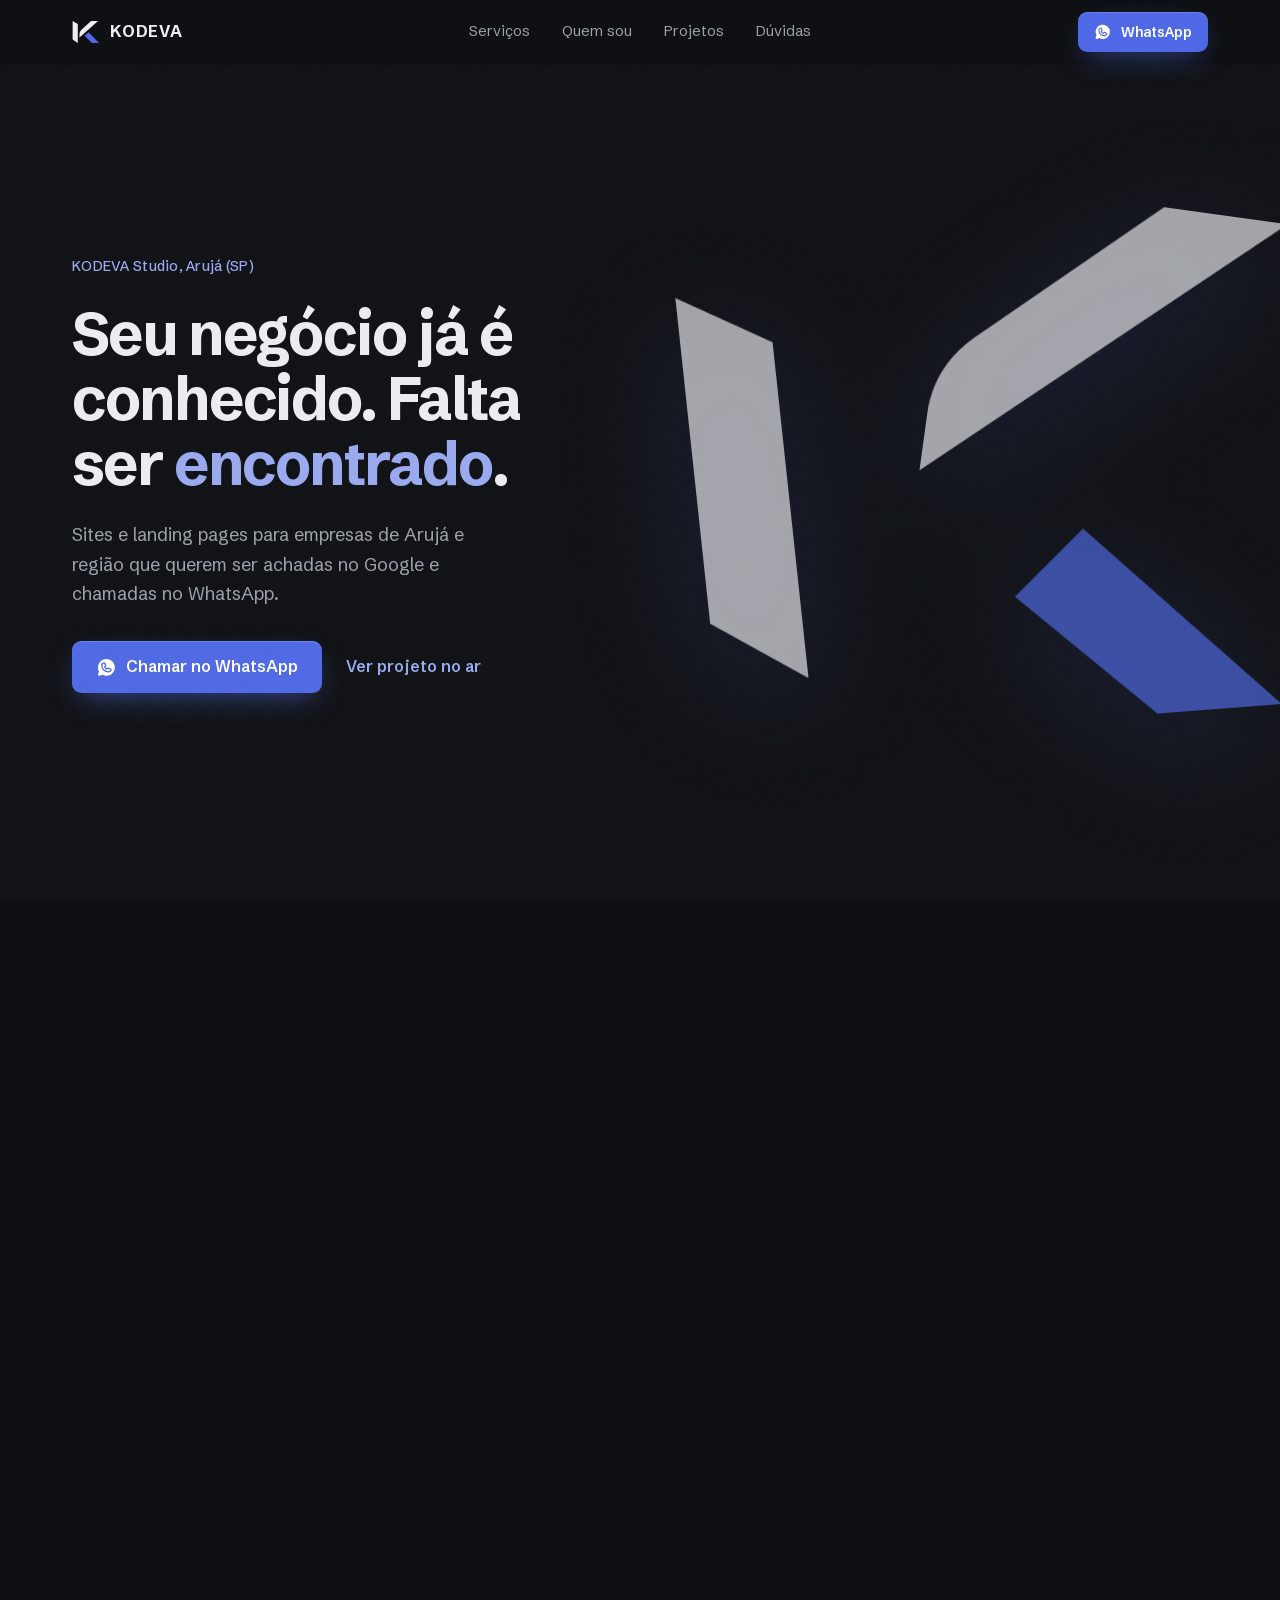
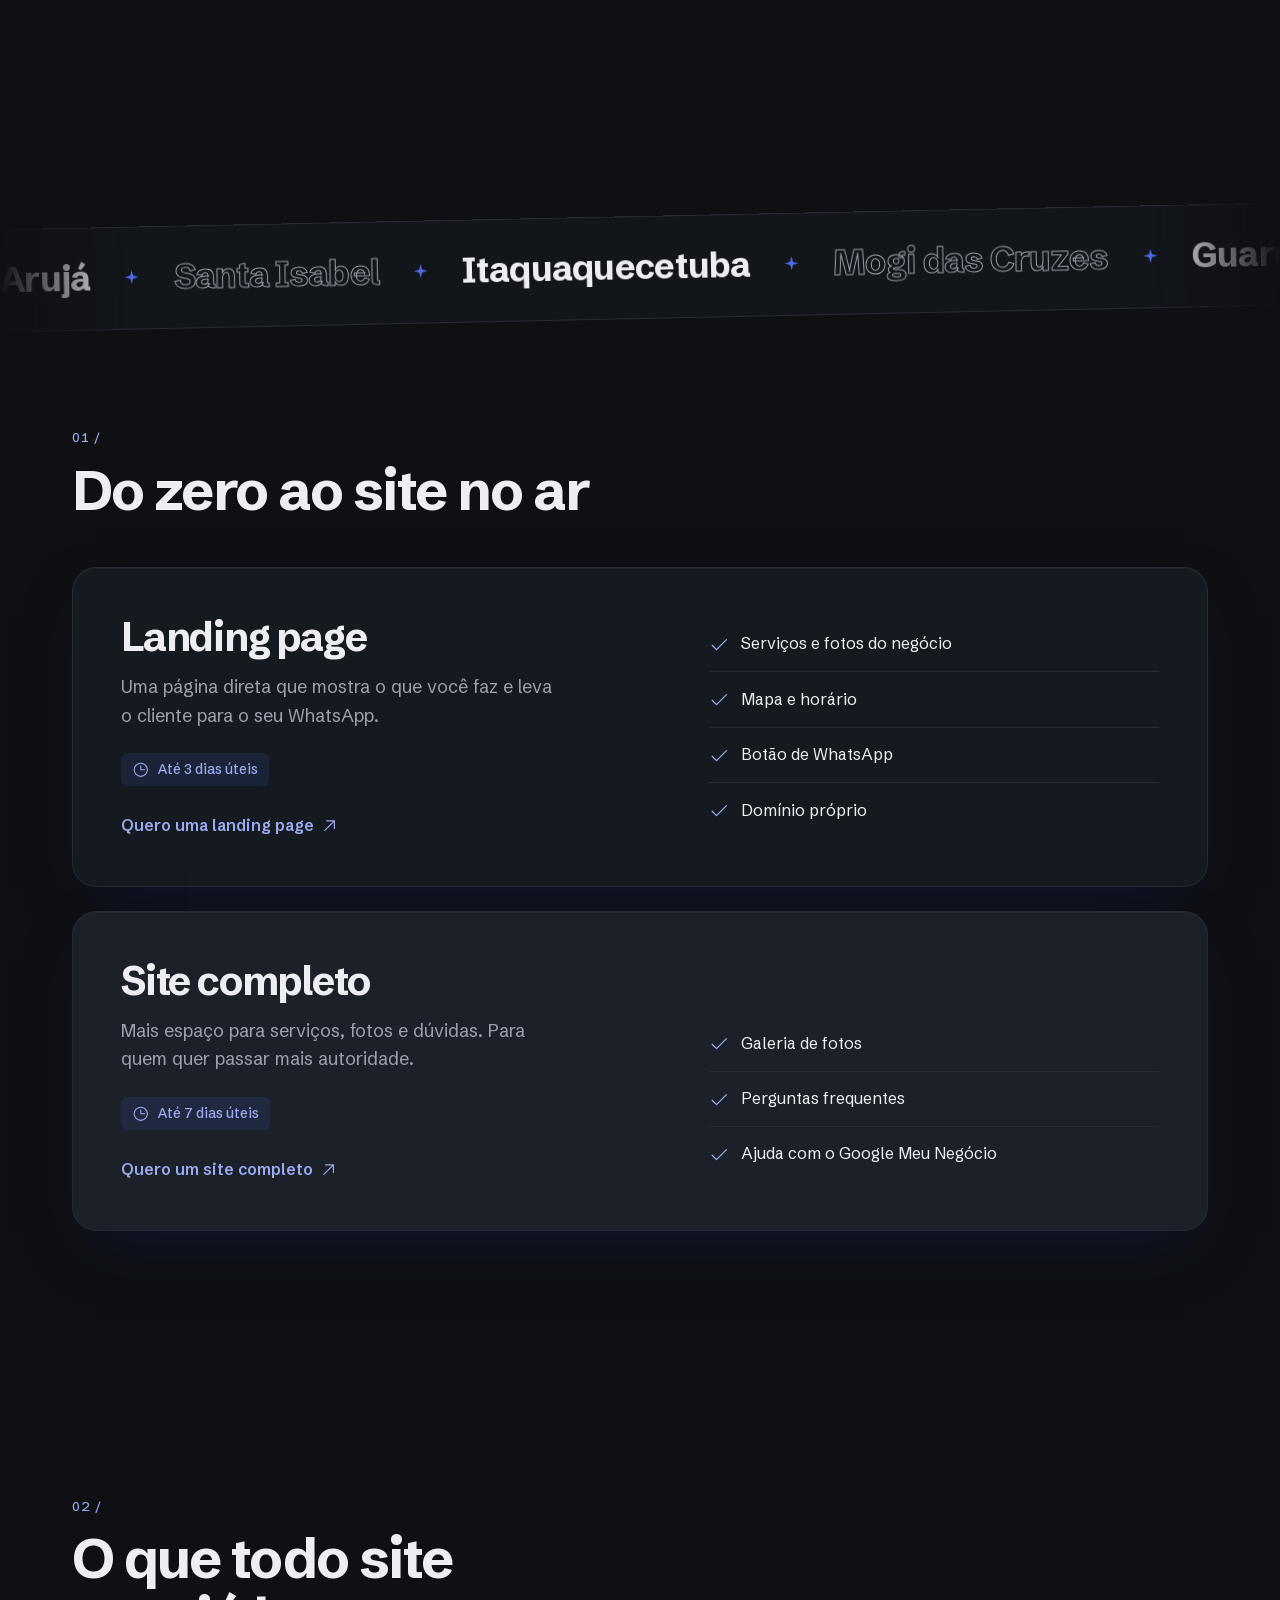
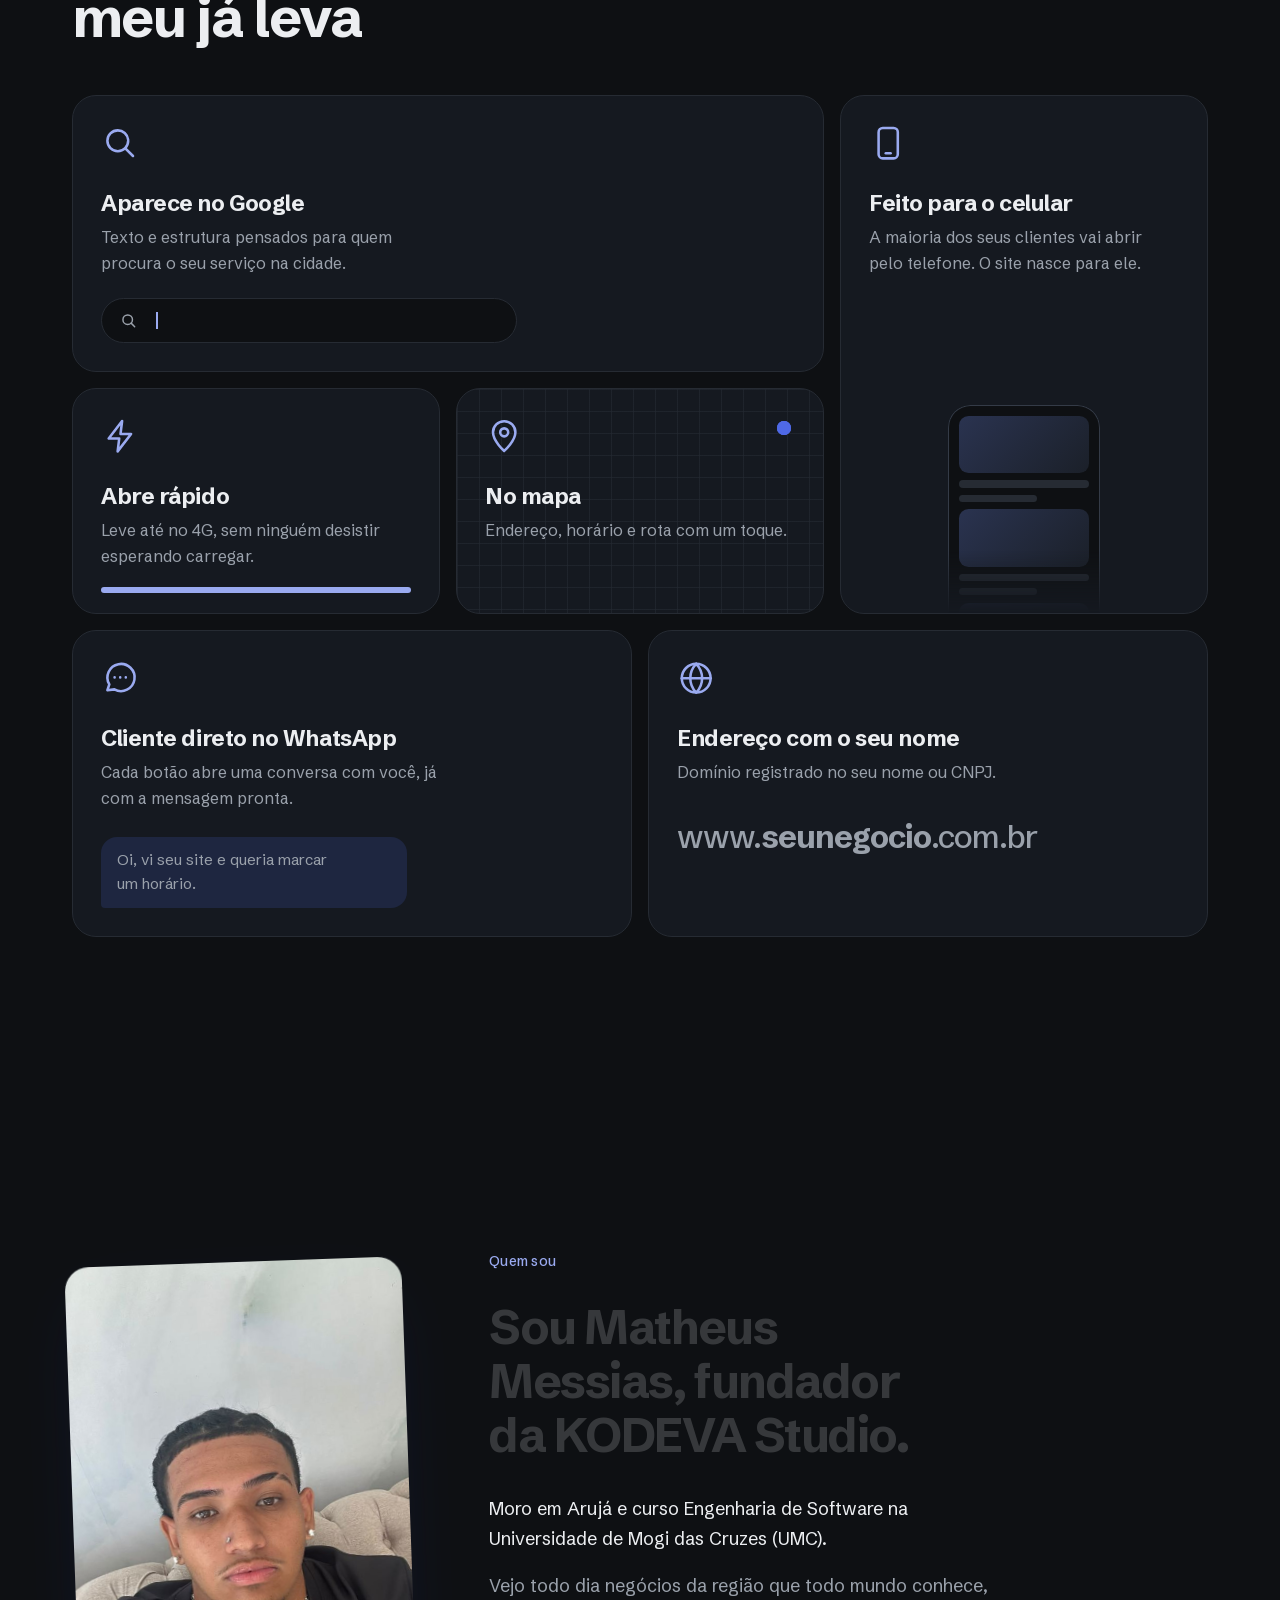
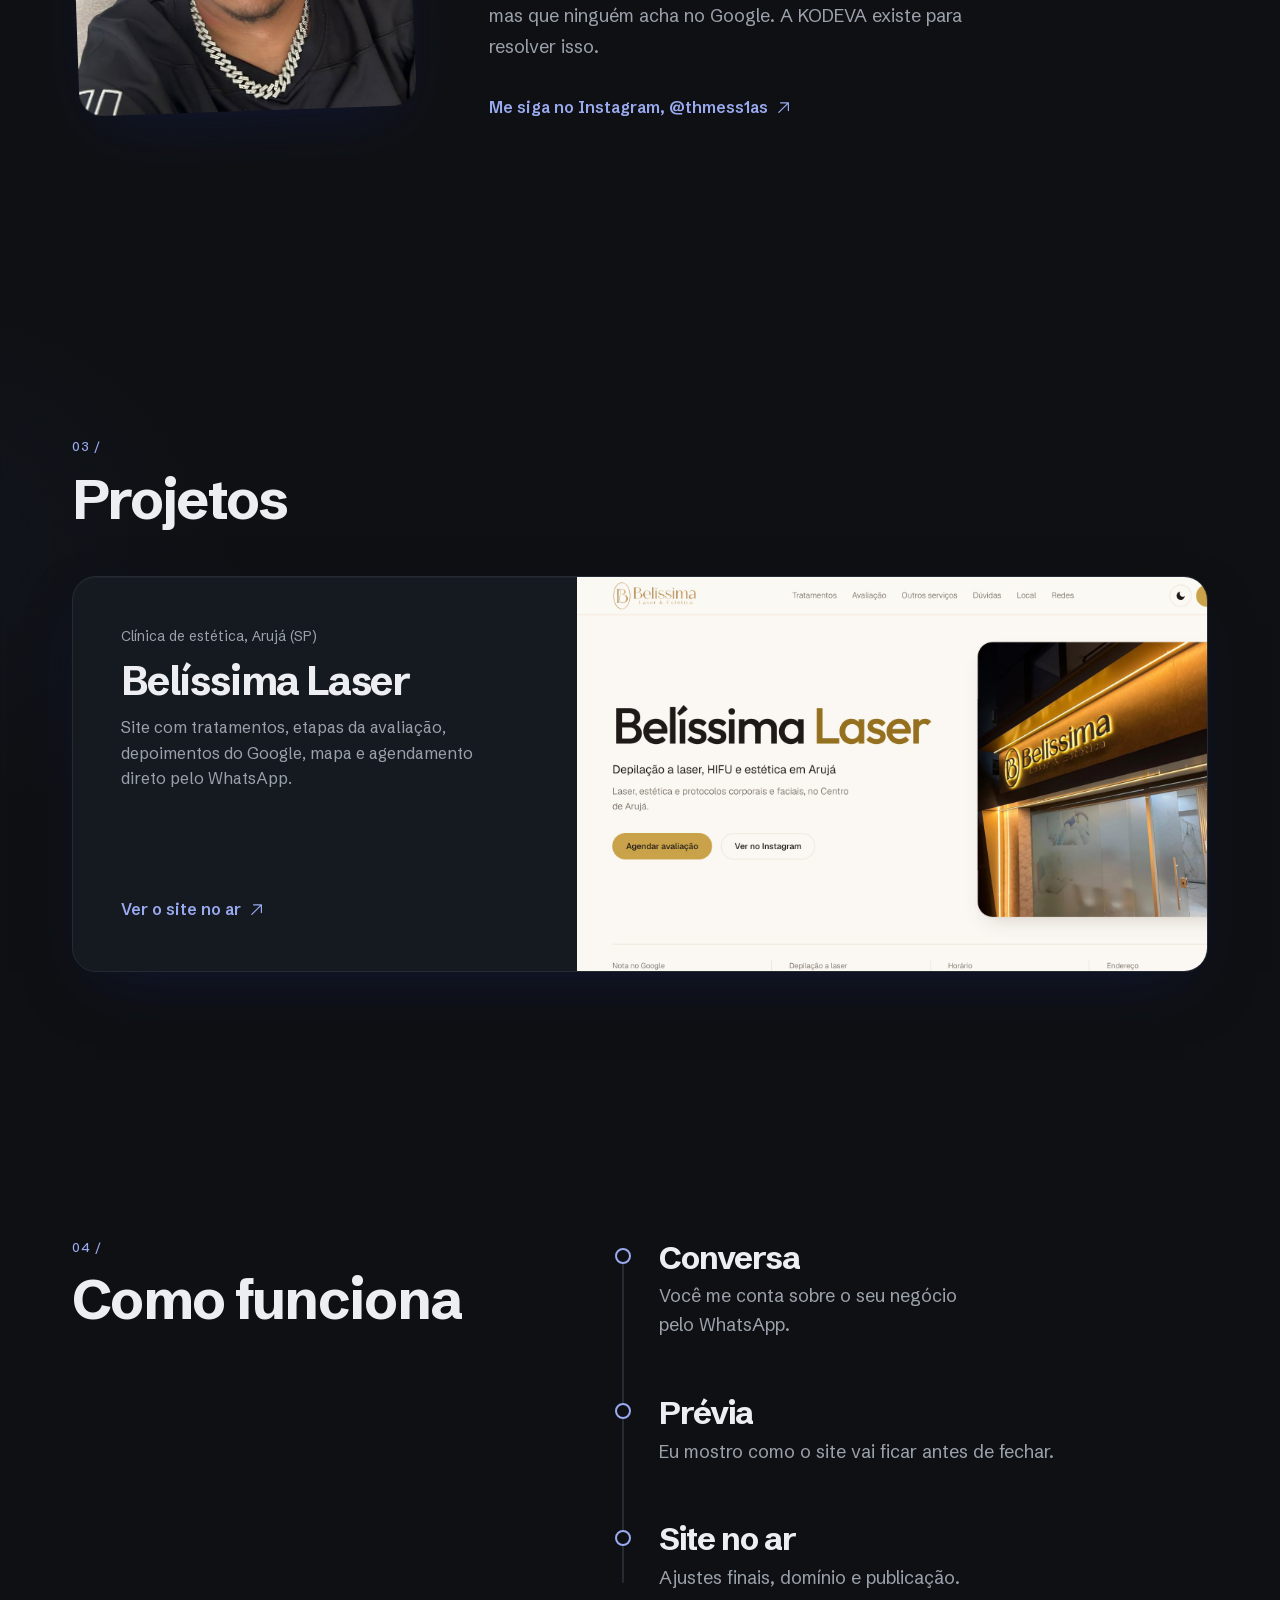
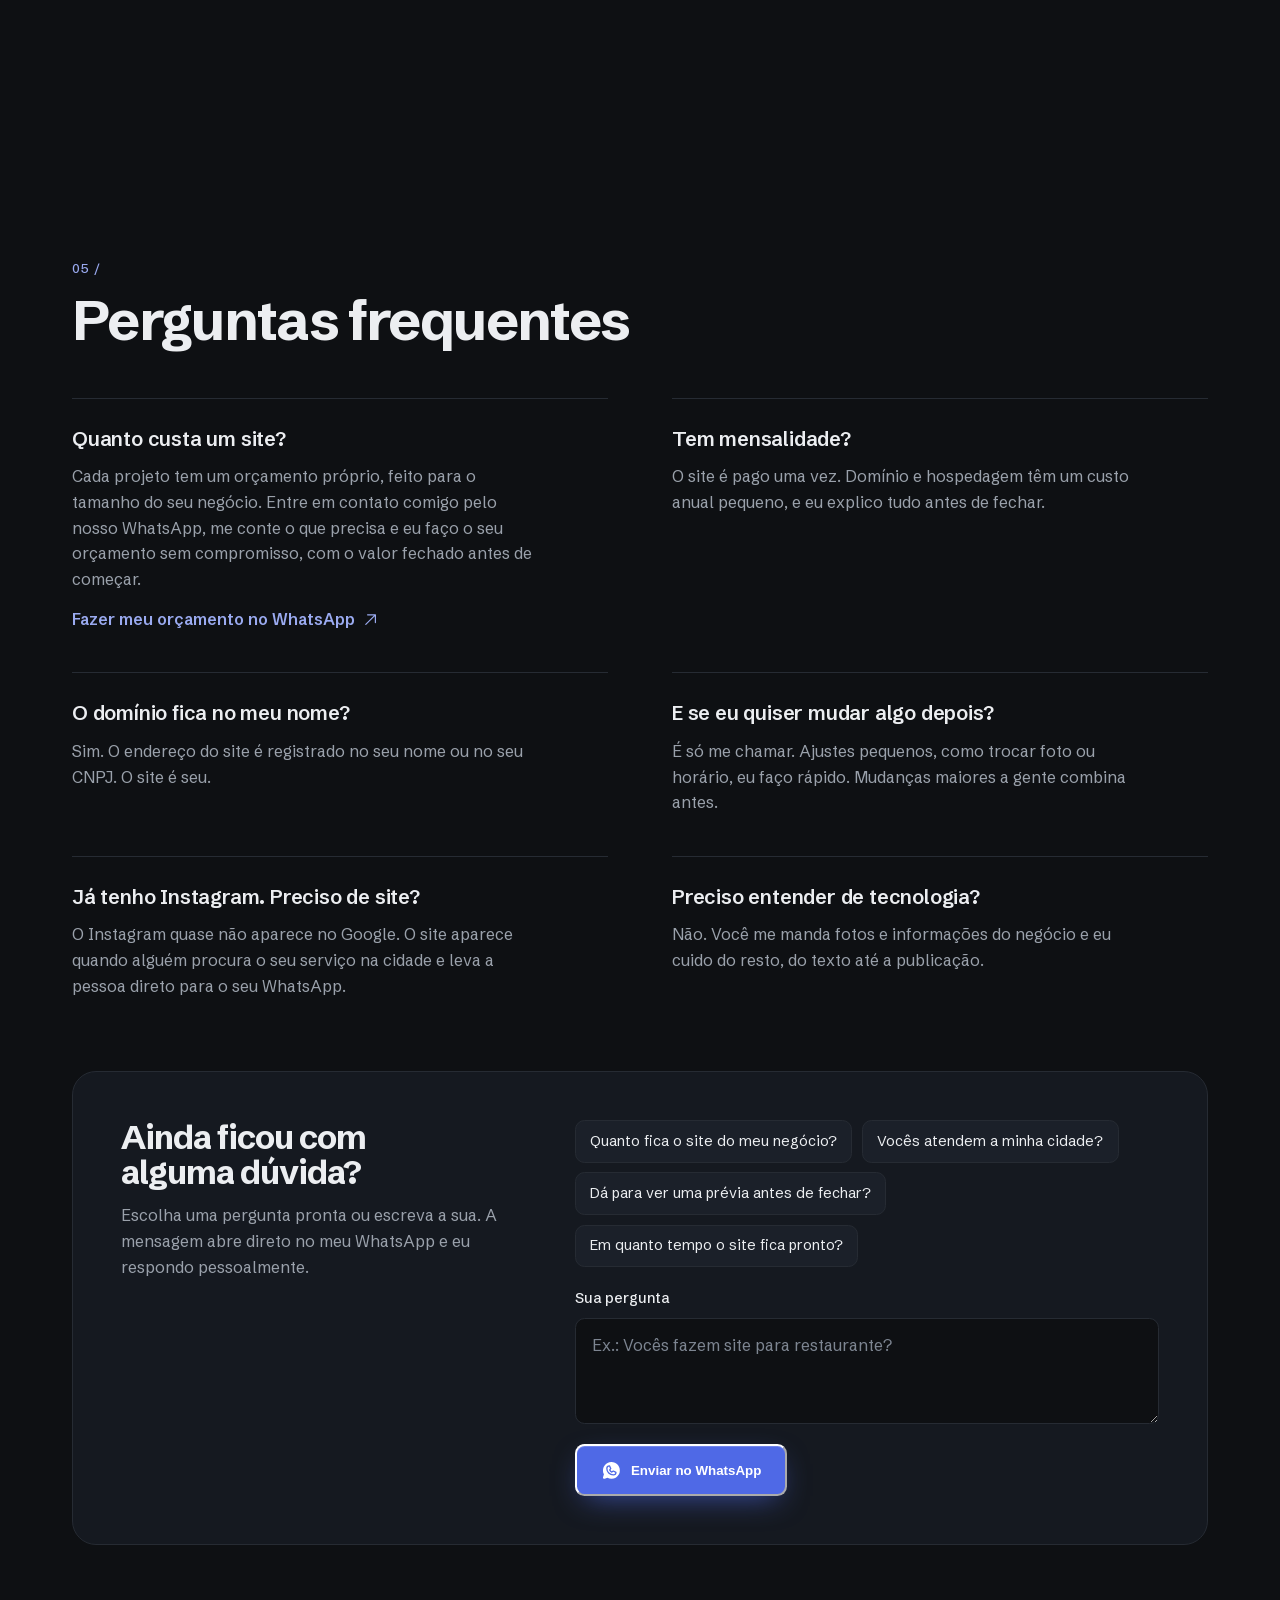
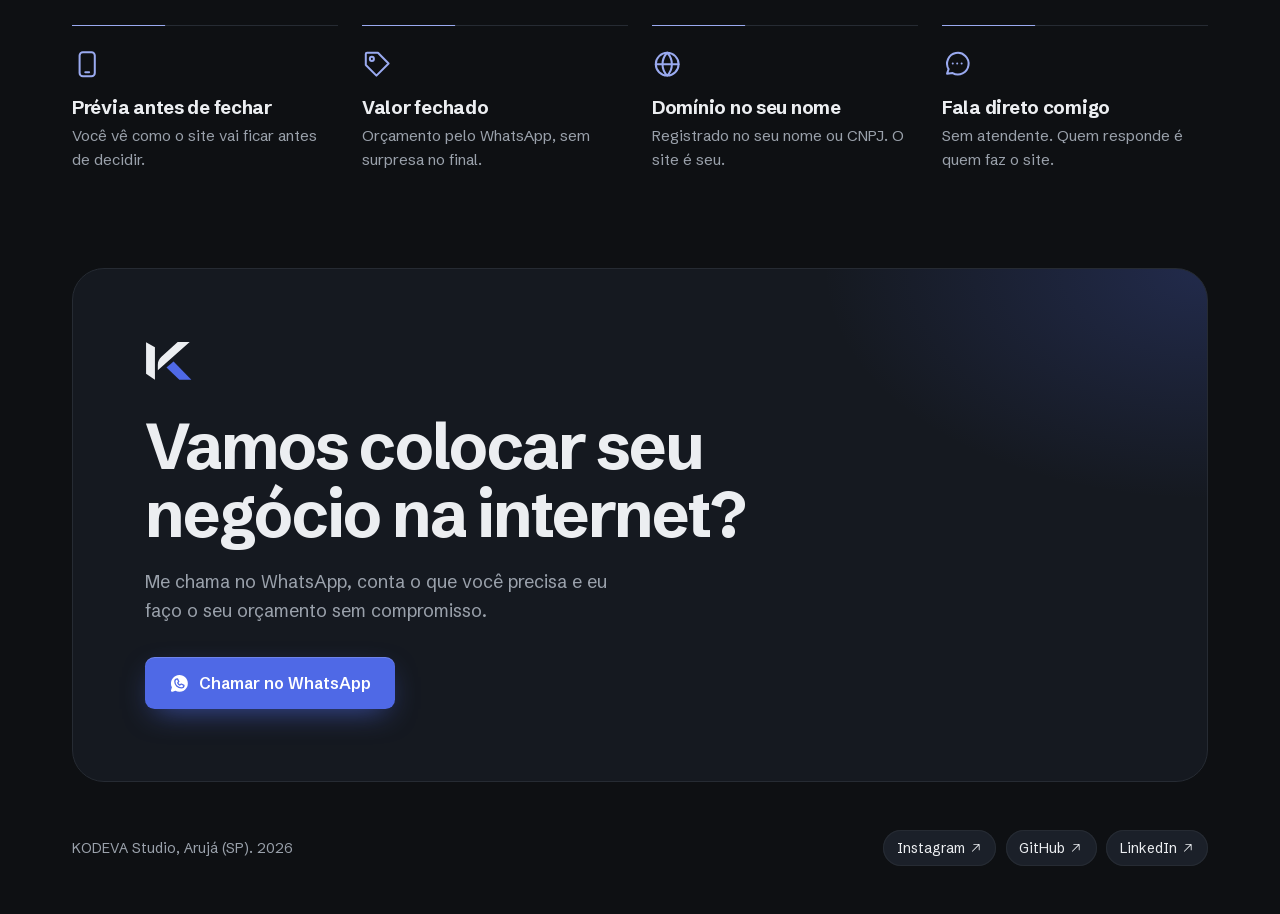
<file: index.html>
<!doctype html>
<html lang="pt-BR">
<head>
<meta charset="utf-8">
<meta name="viewport" content="width=device-width, initial-scale=1">
<title>Matheus Messias | KODEVA Studio</title>
<meta name="description" content="Sites e landing pages para negócios de Arujá e região que querem ser encontrados no Google e chamados no WhatsApp.">
<meta name="theme-color" content="#0e1013">
<meta property="og:title" content="Matheus Messias | KODEVA Studio">
<meta property="og:description" content="Sites e landing pages para negócios locais de Arujá e região.">
<meta property="og:locale" content="pt_BR">
<meta property="og:type" content="website">
<meta property="og:url" content="https://kodevastudio.netlify.app/">
<meta property="og:image" content="https://kodevastudio.netlify.app/og.png">
<meta property="og:image:width" content="1200">
<meta property="og:image:height" content="630">
<meta property="og:image:alt" content="Kodeva Studio, sites para negócios locais em Arujá e Alto Tietê">
<meta name="twitter:image" content="https://kodevastudio.netlify.app/og.png">
<meta name="twitter:card" content="summary_large_image">
<link rel="icon" href="favicon.svg" type="image/svg+xml">
<link rel="preload" href="fonts/schibsted-latin.woff2" as="font" type="font/woff2" crossorigin>
<link rel="stylesheet" href="styles.css">
<script type="application/ld+json">
{
  "@context": "https://schema.org",
  "@type": "ProfessionalService",
  "name": "KODEVA Studio",
  "description": "Sites e landing pages para negócios de Arujá e região.",
  "founder": { "@type": "Person", "name": "Matheus Messias" },
  "telephone": "+55-11-94106-6262",
  "image": "projetos/belissima.jpg",
  "address": { "@type": "PostalAddress", "addressLocality": "Arujá", "addressRegion": "SP", "addressCountry": "BR" },
  "areaServed": ["Arujá", "Santa Isabel", "Itaquaquecetuba", "Mogi das Cruzes", "Guarulhos"],
  "sameAs": ["https://instagram.com/kodeva.studio", "https://github.com/TH-Messias", "https://www.linkedin.com/in/matheus-messias-119ba4279"]
}
</script>
<script>document.documentElement.classList.add("js")</script>
<script src="main.js" defer></script>
</head>
<body>
<a class="skip" href="#conteudo">Pular para o conteúdo</a>
<div class="grain" aria-hidden="true"></div>

<svg width="0" height="0" class="sr-only" aria-hidden="true">
  <symbol id="logo" viewBox="250 300 580 480">
    <path d="M263 312 L370 375 L370 768 L263 693 Z" fill="currentColor"/>
    <path d="M645 310 L790 310 L405 652 L405 585 C405 545 422 512 452 486 Z" fill="currentColor"/>
    <path d="M510 620 L595 547 L810 768 L665 768 Z" fill="var(--accent)"/>
  </symbol>
  <symbol id="i-whats" viewBox="0 0 256 256"><path fill="currentColor" d="M152.58,145.23l23,11.48A24,24,0,0,1,152,176a72.08,72.08,0,0,1-72-72A24,24,0,0,1,99.29,80.46l11.48,23L101,118a8,8,0,0,0-.73,7.51,56.47,56.47,0,0,0,30.15,30.15A8,8,0,0,0,138,155ZM232,128A104,104,0,0,1,79.12,219.82L45.07,231.17a16,16,0,0,1-20.24-20.24l11.35-34.05A104,104,0,1,1,232,128Zm-40,24a8,8,0,0,0-4.42-7.16l-32-16a8,8,0,0,0-8,.5l-14.69,9.8a40.55,40.55,0,0,1-16-16l9.8-14.69a8,8,0,0,0,.5-8l-16-32A8,8,0,0,0,104,64a40,40,0,0,0-40,40,88.1,88.1,0,0,0,88,88A40,40,0,0,0,192,152Z"/></symbol>
  <symbol id="i-check" viewBox="0 0 256 256"><path fill="currentColor" d="M229.66,77.66l-128,128a8,8,0,0,1-11.32,0l-56-56a8,8,0,0,1,11.32-11.32L96,188.69,218.34,66.34a8,8,0,0,1,11.32,11.32Z"/></symbol>
  <symbol id="i-clock" viewBox="0 0 256 256"><path fill="currentColor" d="M128,24A104,104,0,1,0,232,128,104.11,104.11,0,0,0,128,24Zm0,192a88,88,0,1,1,88-88A88.1,88.1,0,0,1,128,216Zm64-88a8,8,0,0,1-8,8H128a8,8,0,0,1-8-8V72a8,8,0,0,1,16,0v48h48A8,8,0,0,1,192,128Z"/></symbol>
  <symbol id="i-arrow" viewBox="0 0 256 256"><path fill="currentColor" d="M200,64V168a8,8,0,0,1-16,0V83.31L69.66,197.66a8,8,0,0,1-11.32-11.32L172.69,72H88a8,8,0,0,1,0-16H192A8,8,0,0,1,200,64Z"/></symbol>
  <!-- ícones de traço: pathLength=1 deixa o CSS "desenhar" cada um ao entrar na tela -->
  <symbol id="s-search" viewBox="0 0 24 24"><circle pathLength="1" cx="10.5" cy="10.5" r="6.5"/><path pathLength="1" d="M20 20l-4.8-4.8"/></symbol>
  <symbol id="s-phone" viewBox="0 0 24 24"><rect pathLength="1" x="6" y="2.5" width="12" height="19" rx="2.6"/><path pathLength="1" d="M10.5 18.3h3"/></symbol>
  <symbol id="s-bolt" viewBox="0 0 24 24"><path pathLength="1" d="M13.2 2.5L4.8 13.4h6.6l-1 8.1 8.4-10.9h-6.6z"/></symbol>
  <symbol id="s-pin" viewBox="0 0 24 24"><path pathLength="1" d="M12 21.2s-7-6.1-7-11.6a7 7 0 0 1 14 0c0 5.5-7 11.6-7 11.6z"/><circle pathLength="1" cx="12" cy="9.6" r="2.5"/></symbol>
  <symbol id="s-globe" viewBox="0 0 24 24"><circle pathLength="1" cx="12" cy="12" r="9"/><path pathLength="1" d="M3 12h18"/><path pathLength="1" d="M12 3c2.5 2.6 3.7 5.6 3.7 9s-1.2 6.4-3.7 9c-2.5-2.6-3.7-5.6-3.7-9S9.5 5.6 12 3z"/></symbol>
  <symbol id="s-chat" viewBox="0 0 24 24"><path pathLength="1" d="M4 19.5l1.2-3.6A8.5 8.5 0 1 1 8.4 19z"/><path pathLength="1" d="M8.5 11.5h.01M12 11.5h.01M15.5 11.5h.01"/></symbol>
  <symbol id="s-tag" viewBox="0 0 24 24"><path pathLength="1" d="M3 12.6V4a1 1 0 0 1 1-1h8.6l8.4 8.4-9.6 9.6z"/><circle pathLength="1" cx="7.8" cy="7.8" r="1.6"/></symbol>
  <symbol id="s-spark" viewBox="0 0 24 24"><path fill="currentColor" d="M12 2l1.9 6.6L20.5 10.5l-6.6 1.9L12 19l-1.9-6.6L3.5 10.5l6.6-1.9z"/></symbol>
</svg>

<header class="topbar">
  <div class="wrap topbar-in">
    <a href="#topo" class="brand" aria-label="KODEVA Studio, início">
      <svg class="brand-logo" aria-hidden="true"><use href="#logo"/></svg>
      <span>KODEVA</span>
    </a>
    <nav aria-label="Principal">
      <ul class="nav-links">
        <li><a href="#servicos">Serviços</a></li>
        <li><a href="#sobre">Quem sou</a></li>
        <li><a href="#projetos">Projetos</a></li>
        <li><a href="#duvidas">Dúvidas</a></li>
      </ul>
    </nav>
    <a class="btn btn-sm topbar-cta" href="https://wa.me/5511941066262?text=Ol%C3%A1%20Matheus%2C%20vim%20pelo%20portf%C3%B3lio%20e%20quero%20um%20site%20para%20o%20meu%20neg%C3%B3cio." target="_blank" rel="noopener noreferrer">
      <svg aria-hidden="true"><use href="#i-whats"/></svg>WhatsApp
    </a>
  </div>
</header>

<main id="conteudo">
  <div class="hero-scroll js-hero">
  <section id="topo" class="hero">
    <div class="wrap hero-in">
      <div class="hero-copy">
        <p class="eyebrow reveal">KODEVA Studio, Arujá (SP)</p>
        <h1 class="js-split">Seu negócio já é conhecido. Falta ser <span class="hl">encontrado</span>.</h1>
        <p class="lead reveal">Sites e landing pages para empresas de Arujá e região que querem ser achadas no Google e chamadas no WhatsApp.</p>
        <div class="hero-cta reveal">
          <a class="btn" href="https://wa.me/5511941066262?text=Ol%C3%A1%20Matheus%2C%20vim%20pelo%20portf%C3%B3lio%20e%20quero%20um%20site%20para%20o%20meu%20neg%C3%B3cio." target="_blank" rel="noopener noreferrer">
            <svg aria-hidden="true"><use href="#i-whats"/></svg>Chamar no WhatsApp
          </a>
          <a class="link" href="#projetos">Ver projeto no ar</a>
        </div>
      </div>
      <div class="hero-mark">
        <svg viewBox="250 300 580 480" aria-hidden="true">
          <path class="k-piece" data-from="-150 90 -14" d="M263 312 L370 375 L370 768 L263 693 Z" fill="currentColor"/>
          <path class="k-piece" data-from="170 -150 18" d="M645 310 L790 310 L405 652 L405 585 C405 545 422 512 452 486 Z" fill="currentColor"/>
          <path class="k-piece" data-from="140 170 -10" d="M510 620 L595 547 L810 768 L665 768 Z" fill="var(--accent)"/>
        </svg>
        <p class="hero-caption">KODEVA Studio, por Matheus Messias</p>
      </div>
    </div>
  </section>
  </div>

  <div class="marquee" aria-label="Atendo Arujá, Santa Isabel, Itaquaquecetuba, Mogi das Cruzes e Guarulhos">
    <div class="marquee-track" aria-hidden="true">
      <span>Arujá</span><svg><use href="#s-spark"/></svg><span>Santa Isabel</span><svg><use href="#s-spark"/></svg><span>Itaquaquecetuba</span><svg><use href="#s-spark"/></svg><span>Mogi das Cruzes</span><svg><use href="#s-spark"/></svg><span>Guarulhos</span><svg><use href="#s-spark"/></svg>
      <span>Arujá</span><svg><use href="#s-spark"/></svg><span>Santa Isabel</span><svg><use href="#s-spark"/></svg><span>Itaquaquecetuba</span><svg><use href="#s-spark"/></svg><span>Mogi das Cruzes</span><svg><use href="#s-spark"/></svg><span>Guarulhos</span><svg><use href="#s-spark"/></svg>
    </div>
  </div>

  <section id="servicos" class="wrap section">
    <h2 class="h2 reveal">Do zero ao site no ar</h2>
    <div class="stack">
      <article class="card plan spot reveal">
        <div class="plan-head">
          <h3>Landing page</h3>
          <p>Uma página direta que mostra o que você faz e leva o cliente para o seu WhatsApp.</p>
          <p class="tag"><svg aria-hidden="true"><use href="#i-clock"/></svg>Até 3 dias úteis</p>
          <a class="link plan-cta" href="https://wa.me/5511941066262?text=Ol%C3%A1%20Matheus%2C%20vim%20pelo%20portf%C3%B3lio%20e%20quero%20uma%20landing%20page." target="_blank" rel="noopener noreferrer">Quero uma landing page<svg aria-hidden="true"><use href="#i-arrow"/></svg></a>
        </div>
        <ul class="checks">
          <li><svg aria-hidden="true"><use href="#i-check"/></svg>Serviços e fotos do negócio</li>
          <li><svg aria-hidden="true"><use href="#i-check"/></svg>Mapa e horário</li>
          <li><svg aria-hidden="true"><use href="#i-check"/></svg>Botão de WhatsApp</li>
          <li><svg aria-hidden="true"><use href="#i-check"/></svg>Domínio próprio</li>
        </ul>
      </article>
      <article class="card plan spot reveal">
        <div class="plan-head">
          <h3>Site completo</h3>
          <p>Mais espaço para serviços, fotos e dúvidas. Para quem quer passar mais autoridade.</p>
          <p class="tag"><svg aria-hidden="true"><use href="#i-clock"/></svg>Até 7 dias úteis</p>
          <a class="link plan-cta" href="https://wa.me/5511941066262?text=Ol%C3%A1%20Matheus%2C%20vim%20pelo%20portf%C3%B3lio%20e%20quero%20um%20site%20completo." target="_blank" rel="noopener noreferrer">Quero um site completo<svg aria-hidden="true"><use href="#i-arrow"/></svg></a>
        </div>
        <ul class="checks">
          <li><svg aria-hidden="true"><use href="#i-check"/></svg>Até 4 páginas</li>
          <li><svg aria-hidden="true"><use href="#i-check"/></svg>Galeria de fotos</li>
          <li><svg aria-hidden="true"><use href="#i-check"/></svg>Perguntas frequentes</li>
          <li><svg aria-hidden="true"><use href="#i-check"/></svg>Ajuda com o Google Meu Negócio</li>
        </ul>
      </article>
    </div>
  </section>

  <section id="incluso" class="wrap section">
    <h2 class="h2 reveal">O que todo site meu já leva</h2>
    <div class="bento">
      <article class="tile tile-google spot reveal">
        <svg class="ico" aria-hidden="true"><use href="#s-search"/></svg>
        <h3>Aparece no Google</h3>
        <p>Texto e estrutura pensados para quem procura o seu serviço na cidade.</p>
        <div class="search" aria-hidden="true">
          <svg><use href="#s-search"/></svg><span class="js-type">manicure em arujá</span><i class="caret"></i>
        </div>
      </article>
      <article class="tile tile-phone spot reveal">
        <svg class="ico" aria-hidden="true"><use href="#s-phone"/></svg>
        <h3>Feito para o celular</h3>
        <p>A maioria dos seus clientes vai abrir pelo telefone. O site nasce para ele.</p>
        <div class="mock" aria-hidden="true"><div class="mock-feed"><b></b><i></i><i></i><b></b><i></i><i></i><b></b><i></i><i></i><b></b><i></i><i></i></div></div>
      </article>
      <article class="tile tile-speed spot reveal">
        <svg class="ico" aria-hidden="true"><use href="#s-bolt"/></svg>
        <h3>Abre rápido</h3>
        <p>Leve até no 4G, sem ninguém desistir esperando carregar.</p>
        <div class="loadbar" aria-hidden="true"><span></span></div>
      </article>
      <article class="tile tile-map spot reveal">
        <svg class="ico" aria-hidden="true"><use href="#s-pin"/></svg>
        <h3>No mapa</h3>
        <p>Endereço, horário e rota com um toque.</p>
        <div class="ping" aria-hidden="true"><span></span></div>
      </article>
      <article class="tile tile-chat spot reveal">
        <svg class="ico" aria-hidden="true"><use href="#s-chat"/></svg>
        <h3>Cliente direto no WhatsApp</h3>
        <p>Cada botão abre uma conversa com você, já com a mensagem pronta.</p>
        <p class="bubble" aria-hidden="true">Oi, vi seu site e queria marcar um horário.</p>
      </article>
      <article class="tile tile-domain spot reveal">
        <svg class="ico" aria-hidden="true"><use href="#s-globe"/></svg>
        <h3>Endereço com o seu nome</h3>
        <p>Domínio registrado no seu nome ou CNPJ.</p>
        <p class="url" aria-hidden="true"><span>www.</span>seunegocio<span>.com.br</span></p>
      </article>
    </div>
  </section>

  <section id="sobre" class="wrap section about">
    <figure class="about-photo reveal">
      <img src="projetos/matheus.jpg" width="720" height="960" loading="lazy" decoding="async" alt="Matheus Messias, fundador da KODEVA Studio">
    </figure>
    <div class="about-copy">
      <h2 class="eyebrow">Quem sou</h2>
      <p class="statement js-words">Sou Matheus Messias, fundador da KODEVA Studio.</p>
      <div class="about-text">
        <p>Moro em Arujá e curso Engenharia de Software na Universidade de Mogi das Cruzes (UMC).</p>
        <p>Vejo todo dia negócios da região que todo mundo conhece, mas que ninguém acha no Google. A KODEVA existe para resolver isso.</p>
      </div>
      <a class="link" href="https://instagram.com/thmess1as" target="_blank" rel="noopener noreferrer">Me siga no Instagram, @thmess1as<svg aria-hidden="true"><use href="#i-arrow"/></svg></a>
    </div>
  </section>

  <section id="projetos" class="wrap section">
    <h2 class="h2 reveal">Projetos</h2>
    <a class="card project spot reveal" href="https://belissimalaser.com" target="_blank" rel="noopener noreferrer">
      <div class="project-copy">
        <div>
          <p class="meta">Clínica de estética, Arujá (SP)</p>
          <h3>Belíssima Laser</h3>
          <p>Site com tratamentos, etapas da avaliação, depoimentos do Google, mapa e agendamento direto pelo WhatsApp.</p>
        </div>
        <span class="link">Ver o site no ar<svg aria-hidden="true"><use href="#i-arrow"/></svg></span>
      </div>
      <div class="project-shot">
        <img src="projetos/belissima.jpg" width="1920" height="1200" loading="lazy" decoding="async" alt="Página inicial do site Belíssima Laser, com foto da clínica e botão de agendamento">
      </div>
    </a>
  </section>

  <section id="como-funciona" class="wrap section steps">
    <h2 class="h2 steps-title">Como funciona</h2>
    <div class="timeline">
      <div class="timeline-bar" aria-hidden="true"><span class="js-progress"></span></div>
      <ol>
        <li class="reveal"><h3>Conversa</h3><p>Você me conta sobre o seu negócio pelo WhatsApp.</p></li>
        <li class="reveal"><h3>Prévia</h3><p>Eu mostro como o site vai ficar antes de fechar.</p></li>
        <li class="reveal"><h3>Site no ar</h3><p>Ajustes finais, domínio e publicação.</p></li>
      </ol>
    </div>
  </section>

  <section id="duvidas" class="wrap section faq">
    <h2 class="h2 reveal">Perguntas frequentes</h2>
    <dl class="faq-grid">
      <div class="reveal"><dt>Quanto custa um site?</dt><dd>Cada projeto tem um orçamento próprio, feito para o tamanho do seu negócio. Entre em contato comigo pelo nosso WhatsApp, me conte o que precisa e eu faço o seu orçamento sem compromisso, com o valor fechado antes de começar.
        <a class="link faq-cta" href="https://wa.me/5511941066262?text=Ol%C3%A1%20Matheus%2C%20vim%20pelo%20portf%C3%B3lio%20e%20quero%20fazer%20um%20or%C3%A7amento." target="_blank" rel="noopener noreferrer">Fazer meu orçamento no WhatsApp<svg aria-hidden="true"><use href="#i-arrow"/></svg></a></dd></div>
      <div class="reveal"><dt>Tem mensalidade?</dt><dd>O site é pago uma vez. Domínio e hospedagem têm um custo anual pequeno, e eu explico tudo antes de fechar.</dd></div>
      <div class="reveal"><dt>O domínio fica no meu nome?</dt><dd>Sim. O endereço do site é registrado no seu nome ou no seu CNPJ. O site é seu.</dd></div>
      <div class="reveal"><dt>E se eu quiser mudar algo depois?</dt><dd>É só me chamar. Ajustes pequenos, como trocar foto ou horário, eu faço rápido. Mudanças maiores a gente combina antes.</dd></div>
      <div class="reveal"><dt>Já tenho Instagram. Preciso de site?</dt><dd>O Instagram quase não aparece no Google. O site aparece quando alguém procura o seu serviço na cidade e leva a pessoa direto para o seu WhatsApp.</dd></div>
      <div class="reveal"><dt>Preciso entender de tecnologia?</dt><dd>Não. Você me manda fotos e informações do negócio e eu cuido do resto, do texto até a publicação.</dd></div>
    </dl>

    <div class="ask spot reveal">
      <div class="ask-copy">
        <h3>Ainda ficou com alguma dúvida?</h3>
        <p>Escolha uma pergunta pronta ou escreva a sua. A mensagem abre direto no meu WhatsApp e eu respondo pessoalmente.</p>
      </div>
      <form class="ask-form js-ask" novalidate>
        <div class="chips" role="group" aria-label="Perguntas prontas">
          <button type="button" class="chip">Quanto fica o site do meu negócio?</button>
          <button type="button" class="chip">Vocês atendem a minha cidade?</button>
          <button type="button" class="chip">Dá para ver uma prévia antes de fechar?</button>
          <button type="button" class="chip">Em quanto tempo o site fica pronto?</button>
        </div>
        <div class="field">
          <label for="ask-msg">Sua pergunta</label>
          <textarea id="ask-msg" name="msg" rows="3" maxlength="600" placeholder="Ex.: Vocês fazem site para restaurante?" aria-describedby="ask-error"></textarea>
          <p class="ask-error" id="ask-error" role="alert" hidden>Escreva sua dúvida ou escolha uma das perguntas acima.</p>
        </div>
        <button class="btn" type="submit"><svg aria-hidden="true"><use href="#i-whats"/></svg>Enviar no WhatsApp</button>
      </form>
    </div>
  </section>

  <section class="wrap promises" aria-label="Compromissos">
    <ul>
      <li class="promise reveal"><svg class="ico" aria-hidden="true"><use href="#s-phone"/></svg><h3>Prévia antes de fechar</h3><p>Você vê como o site vai ficar antes de decidir.</p></li>
      <li class="promise reveal"><svg class="ico" aria-hidden="true"><use href="#s-tag"/></svg><h3>Valor fechado</h3><p>Orçamento pelo WhatsApp, sem surpresa no final.</p></li>
      <li class="promise reveal"><svg class="ico" aria-hidden="true"><use href="#s-globe"/></svg><h3>Domínio no seu nome</h3><p>Registrado no seu nome ou CNPJ. O site é seu.</p></li>
      <li class="promise reveal"><svg class="ico" aria-hidden="true"><use href="#s-chat"/></svg><h3>Fala direto comigo</h3><p>Sem atendente. Quem responde é quem faz o site.</p></li>
    </ul>
  </section>

  <section id="contato" class="wrap section-end">
    <div class="cta spot reveal">
      <svg class="cta-logo" aria-hidden="true"><use href="#logo"/></svg>
      <h2>Vamos colocar seu negócio na internet?</h2>
      <p class="cta-text">Me chama no WhatsApp, conta o que você precisa e eu faço o seu orçamento sem compromisso.</p>
      <a class="btn" href="https://wa.me/5511941066262?text=Ol%C3%A1%20Matheus%2C%20vim%20pelo%20portf%C3%B3lio%20e%20quero%20um%20site%20para%20o%20meu%20neg%C3%B3cio." target="_blank" rel="noopener noreferrer">
        <svg aria-hidden="true"><use href="#i-whats"/></svg>Chamar no WhatsApp
      </a>
    </div>
  </section>
</main>

<a class="wa-float" href="https://wa.me/5511941066262?text=Ol%C3%A1%20Matheus%2C%20vim%20pelo%20portf%C3%B3lio%20e%20quero%20um%20site%20para%20o%20meu%20neg%C3%B3cio." target="_blank" rel="noopener noreferrer" aria-label="Chamar no WhatsApp">
  <svg aria-hidden="true"><use href="#i-whats"/></svg>
</a>

<footer class="wrap footer">
  <p>KODEVA Studio, Arujá (SP). <span class="js-year">2026</span></p>
  <ul>
    <li><a href="https://instagram.com/kodeva.studio" target="_blank" rel="noopener noreferrer" class="social magnetic">Instagram<svg aria-hidden="true"><use href="#i-arrow"/></svg></a></li>
    <li><a href="https://github.com/TH-Messias" target="_blank" rel="noopener noreferrer" class="social magnetic">GitHub<svg aria-hidden="true"><use href="#i-arrow"/></svg></a></li>
    <li><a href="https://www.linkedin.com/in/matheus-messias-119ba4279" target="_blank" rel="noopener noreferrer" class="social magnetic">LinkedIn<svg aria-hidden="true"><use href="#i-arrow"/></svg></a></li>
  </ul>
</footer>
</body>
</html>
</file>
<file: styles.css>
@font-face {
  font-family: "Schibsted Grotesk";
  font-style: normal;
  font-weight: 400 900;
  font-display: swap;
  src: url(fonts/schibsted-latin.woff2) format("woff2");
  unicode-range: U+00??, U+0131, U+0152-0153, U+02BB-02BC, U+02C6, U+02DA, U+02DC, U+0304, U+0308, U+0329, U+2000-206F, U+20AC, U+2122, U+2191, U+2193, U+2212, U+2215, U+FEFF, U+FFFD;
}
@font-face {
  font-family: "Schibsted Grotesk";
  font-style: normal;
  font-weight: 400 900;
  font-display: swap;
  src: url(fonts/schibsted-latin-ext.woff2) format("woff2");
  unicode-range: U+0100-02BA, U+02BD-02C5, U+02C7-02CC, U+02CE-02D7, U+02DD-02FF, U+1E00-1E9F, U+20A0-20AB, U+20AD-20C4, U+2C60-2C7F, U+A720-A7FF;
}
/* métricas do Arial ajustadas para evitar salto de layout enquanto a fonte carrega */
@font-face {
  font-family: "Schibsted Fallback";
  src: local("Arial");
  ascent-override: 93.46%;
  descent-override: 24.67%;
  line-gap-override: 0%;
  size-adjust: 104.49%;
}

:root {
  --bg: #0e1013;
  --surface: #151920;
  --surface-2: #1b2029;
  --line: #262b33;
  --ink: #eceef1;
  --muted: #9aa1ab;
  --accent: #4f69e6;
  --accent-ink: #9aaaf0;
  --shadow: 0 24px 60px -24px rgb(20 30 80 / 0.55);
  --radius-lg: 1.5rem;
  --radius: 1rem;
  --radius-sm: 0.6rem;
  --ease: cubic-bezier(0.22, 1, 0.36, 1);
  --z-grain: 1;
  --z-header: 10;
  --z-skip: 20;
  color-scheme: dark;
}

*, *::before, *::after { box-sizing: border-box; margin: 0; padding: 0; }
html { scroll-behavior: smooth; scroll-padding-top: 5rem; -webkit-text-size-adjust: 100%; }
body {
  font-family: "Schibsted Grotesk", "Schibsted Fallback", system-ui, sans-serif;
  background:
    radial-gradient(60rem 40rem at 85% -10%, rgb(79 105 230 / 0.12), transparent 60%),
    radial-gradient(40rem 30rem at -10% 60%, rgb(79 105 230 / 0.05), transparent 60%),
    var(--bg);
  color: var(--ink);
  line-height: 1.6;
  -webkit-font-smoothing: antialiased;
  overflow-x: clip;
}
img, svg { display: block; max-width: 100%; }
a { color: inherit; text-decoration: none; }
ul, ol { list-style: none; }
h1, h2, h3 { text-wrap: balance; letter-spacing: -0.03em; line-height: 1.05; font-weight: 700; }
p { text-wrap: pretty; }
em, i { font-style: normal; }
::selection { background: var(--accent); color: #fff; }
:focus-visible { outline: 2px solid var(--accent-ink); outline-offset: 3px; border-radius: 4px; }

.sr-only { position: absolute; width: 1px; height: 1px; overflow: hidden; clip: rect(0 0 0 0); }
.skip {
  position: fixed; top: 0.75rem; left: 0.75rem; z-index: var(--z-skip);
  background: var(--ink); color: var(--bg); padding: 0.6rem 1rem; border-radius: var(--radius-sm);
  font-weight: 600; transform: translateY(-200%); transition: transform 0.2s var(--ease);
}
.skip:focus { transform: none; }
.grain {
  position: fixed; inset: 0; pointer-events: none; z-index: var(--z-grain); opacity: 0.05;
  background-image: url("data:image/svg+xml,%3Csvg xmlns='http://www.w3.org/2000/svg' width='160' height='160'%3E%3Cfilter id='n'%3E%3CfeTurbulence type='fractalNoise' baseFrequency='.9' numOctaves='3' stitchTiles='stitch'/%3E%3C/filter%3E%3Crect width='100%25' height='100%25' filter='url(%23n)'/%3E%3C/svg%3E");
}

.wrap { width: 100%; max-width: 76rem; margin-inline: auto; padding-inline: clamp(1.25rem, 4vw, 2.5rem); }
.section { padding-block: clamp(5rem, 10vw, 8rem) clamp(5.5rem, 11vw, 9rem); }
.section-end { padding-block: clamp(4rem, 8vw, 6rem) 3rem; }

.eyebrow { font-size: 0.875rem; font-weight: 500; letter-spacing: 0.02em; color: var(--accent-ink); }
.h2 { font-size: clamp(2.25rem, 5vw, 3.5rem); max-width: 16ch; margin-bottom: 3rem; }
.lead { font-size: 1.125rem; color: var(--muted); max-width: 38ch; line-height: 1.65; }

/* Botões e links */
.btn {
  display: inline-flex; align-items: center; gap: 0.6rem; height: 3.25rem; padding-inline: 1.5rem;
  border-radius: var(--radius-sm); background: var(--accent); color: #fff; font-weight: 600; white-space: nowrap;
  box-shadow: 0 10px 30px -10px rgb(79 105 230 / 0.7), inset 0 1px 0 rgb(255 255 255 / 0.18);
  transform: translate(var(--mx-btn, 0px), calc(var(--my-btn, 0px) + var(--lift, 0px))) scale(var(--press, 1));
  transition: transform 0.35s var(--ease), background-color 0.25s var(--ease), box-shadow 0.25s var(--ease);
}
.btn svg { width: 1.3rem; height: 1.3rem; }
.btn:hover { background: #5d75ec; --lift: -2px; box-shadow: 0 16px 36px -12px rgb(79 105 230 / 0.85), inset 0 1px 0 rgb(255 255 255 / 0.2); }
.btn:active { --lift: 1px; --press: 0.98; }
.btn-sm { height: 2.5rem; padding-inline: 1rem; font-size: 0.875rem; }
.btn-sm svg { width: 1.1rem; height: 1.1rem; }
.link {
  display: inline-flex; align-items: center; gap: 0.4rem; font-weight: 600; color: var(--accent-ink);
  background: linear-gradient(currentColor, currentColor) 0 100% / 0 1px no-repeat;
  transition: background-size 0.3s var(--ease);
}
.link:hover, .project:hover .link { background-size: 100% 1px; }
.link svg { width: 1.2rem; height: 1.2rem; transition: transform 0.25s var(--ease); }
.project:hover .link svg { transform: translate(2px, -2px); }

/* Header */
.topbar {
  position: fixed; inset: 0 0 auto; z-index: var(--z-header);
  background: rgb(14 16 19 / 0.72); backdrop-filter: blur(14px); -webkit-backdrop-filter: blur(14px);
  border-bottom: 1px solid transparent; transition: border-color 0.3s, transform 0.45s var(--ease);
}
.topbar.is-hidden { transform: translateY(-100%); }
.topbar.is-scrolled { border-bottom-color: var(--line); }
.topbar-in { display: grid; grid-template-columns: 1fr auto 1fr; align-items: center; height: 4rem; }
.brand { display: flex; align-items: center; gap: 0.6rem; justify-self: start; font-weight: 700; letter-spacing: 0.06em; }
.brand-logo { width: 1.75rem; height: 1.5rem; }
.topbar-cta { justify-self: end; grid-column: 3; }
.nav-links { display: none; gap: 2rem; font-size: 0.9rem; color: var(--muted); }
.nav-links a { transition: color 0.2s; }
.nav-links a:hover, .nav-links a.is-active { color: var(--ink); }
@media (min-width: 768px) { .nav-links { display: flex; } }

/* Hero */
.hero { min-height: 100dvh; display: flex; align-items: center; padding-top: 4rem; }
.hero-in { display: grid; gap: 3rem; align-items: center; padding-block: 3rem 4rem; }
.hero-copy { display: flex; flex-direction: column; gap: 1.5rem; }
.hero h1 { font-size: clamp(2.25rem, 5vw, 3.75rem); letter-spacing: -0.035em; line-height: 1.08; max-width: 15ch; }
.hl { color: var(--accent-ink); }
.hero-cta { display: flex; flex-wrap: wrap; align-items: center; gap: 1.5rem; margin-top: 0.5rem; }
/* O wrapper alto dá espaço de scroll para o K se montar enquanto o hero fica preso */
.js .hero-scroll { height: 200dvh; }
.js .hero-scroll .hero { position: sticky; top: 0; overflow: hidden; }
.hero-mark { display: flex; flex-direction: column; align-items: center; gap: 1rem; justify-self: center; width: min(62%, 26rem); color: var(--ink); }
.hero-mark svg { width: 100%; aspect-ratio: 580 / 480; overflow: visible; filter: drop-shadow(0 30px 60px rgb(79 105 230 / 0.25)); }
.k-piece { transform-box: fill-box; transform-origin: center; will-change: transform, opacity; }
.hero-caption { font-size: 0.875rem; color: var(--muted); }
@media (min-width: 900px) {
  .hero-in { grid-template-columns: 1.15fr 1fr; gap: 4rem; }
  .hero-mark { width: 100%; justify-self: end; margin-right: -2rem; }
}

/* Cartões */
.card { background: var(--surface); border-radius: var(--radius-lg); box-shadow: var(--shadow), inset 0 1px 0 rgb(255 255 255 / 0.04); }
.stack { display: flex; flex-direction: column; gap: 1.5rem; }
.plan { display: grid; gap: 2rem; padding: clamp(1.5rem, 4vw, 3rem); border: 1px solid var(--line); }
.plan + .plan { background: var(--surface-2); }
.plan-head { display: flex; flex-direction: column; gap: 0.9rem; }
.plan-cta { align-self: flex-start; margin-top: 0.75rem; }
.plan h3 { font-size: clamp(1.9rem, 4vw, 2.5rem); }
.plan-head > p:not(.tag) { font-size: 1.125rem; color: var(--muted); max-width: 40ch; }
.tag {
  display: inline-flex; align-self: flex-start; align-items: center; gap: 0.5rem; margin-top: 0.5rem;
  padding: 0.35rem 0.7rem; border-radius: 0.4rem; background: rgb(79 105 230 / 0.12);
  font-size: 0.875rem; font-weight: 500; color: var(--accent-ink);
}
.tag svg { width: 1.1rem; height: 1.1rem; }
.checks { display: flex; flex-direction: column; gap: 0.9rem; align-self: center; }
.checks li { display: flex; gap: 0.75rem; align-items: flex-start; padding-bottom: 0.9rem; border-bottom: 1px solid var(--line); }
.checks li:last-child { border-bottom: 0; padding-bottom: 0; }
.checks svg { width: 1.25rem; height: 1.25rem; margin-top: 0.15rem; flex-shrink: 0; color: var(--accent-ink); }
@media (min-width: 768px) { .plan { grid-template-columns: 1.2fr 1fr; gap: 3rem; } }

/* Quem sou */
.about { padding-block: clamp(6rem, 14vw, 11rem) clamp(6.5rem, 15vw, 12rem); }
.about { display: grid; gap: 3rem; align-items: center; }
.about-copy { display: flex; flex-direction: column; align-items: flex-start; gap: 2rem; }
.about-photo { width: min(100%, 22rem); aspect-ratio: 3 / 4; overflow: hidden; border-radius: var(--radius-lg); background: var(--surface); box-shadow: var(--shadow); }
.about-photo img { width: 100%; height: 100%; object-fit: cover; object-position: center 35%; transform: translateY(var(--py, 0px)) scale(1.12); }
@media (min-width: 900px) {
  .about { grid-template-columns: minmax(16rem, 0.75fr) 1.6fr; gap: 5rem; }
  .about-photo { width: 100%; rotate: -2deg; }
}
.statement { font-size: clamp(1.9rem, 3.8vw, 3rem); font-weight: 700; letter-spacing: -0.03em; line-height: 1.12; max-width: 18ch; text-wrap: balance; }
.about-text { display: flex; flex-direction: column; gap: 1rem; max-width: 46ch; font-size: 1.125rem; line-height: 1.7; color: var(--muted); }
.about-text p:first-child { color: var(--ink); }
.statement .w { opacity: 0.18; transition: opacity 0.4s var(--ease); }
.statement .w.on { opacity: 1; }

/* Projeto */
.project { display: grid; overflow: hidden; border: 1px solid var(--line); transition: border-color 0.3s, transform 0.4s var(--ease); }
.project:hover { border-color: #3a4150; }
.project-copy { display: flex; flex-direction: column; justify-content: space-between; gap: 2.5rem; padding: clamp(1.5rem, 4vw, 3rem); }
.project-copy > div { display: flex; flex-direction: column; gap: 0.8rem; }
.project .meta { font-size: 0.875rem; color: var(--muted); }
.project h3 { font-size: clamp(1.9rem, 4vw, 2.5rem); }
.project-copy > div > p:last-child { color: var(--muted); max-width: 40ch; }
.project-shot { overflow: hidden; min-height: 18rem; background: var(--surface-2); }
.project-shot img { width: 100%; height: 100%; object-fit: cover; object-position: left top; transform: scale(var(--zoom, 1)); transform-origin: left top; }
@media (min-width: 768px) { .project { grid-template-columns: 1fr 1.25fr; } }

/* Como funciona */
.steps { display: grid; gap: 3rem; }
.steps-title { margin-bottom: 0; max-width: 12ch; }
.timeline { position: relative; }
.timeline-bar { position: absolute; top: 0.6rem; bottom: 0.6rem; left: 7px; width: 2px; background: var(--line); border-radius: 2px; overflow: hidden; }
.timeline-bar span { position: absolute; inset: 0; background: var(--accent-ink); transform-origin: top; transform: scaleY(var(--p, 1)); }
.timeline ol { display: flex; flex-direction: column; gap: 3.5rem; padding-left: 2.75rem; }
.timeline li { position: relative; display: flex; flex-direction: column; gap: 0.5rem; }
.timeline li::before {
  content: ""; position: absolute; top: 0.45rem; left: -2.75rem; width: 1rem; height: 1rem;
  border-radius: 50%; border: 2px solid var(--accent-ink); background: var(--bg);
  transition: background-color 0.4s var(--ease), box-shadow 0.4s var(--ease), transform 0.4s var(--ease);
}
.timeline li.is-reached::before { background: var(--accent-ink); box-shadow: 0 0 0 6px rgb(154 170 240 / 0.14); transform: scale(1.1); }
.timeline h3 { font-size: clamp(1.6rem, 3vw, 2rem); }
.timeline p { font-size: 1.125rem; color: var(--muted); max-width: 36ch; }
@media (min-width: 768px) {
  .steps { grid-template-columns: 1fr 1.2fr; }
  .steps-title { position: sticky; top: 7rem; align-self: start; }
}

/* Dúvidas */
.faq-grid { display: grid; gap: 2.5rem 4rem; }
.faq-grid > div { display: flex; flex-direction: column; gap: 0.6rem; padding-top: 1.5rem; border-top: 1px solid var(--line); }
.faq-grid dt { font-size: 1.25rem; font-weight: 600; letter-spacing: -0.01em; text-wrap: balance; }
.faq-grid dd { color: var(--muted); max-width: 46ch; }
@media (min-width: 768px) { .faq-grid { grid-template-columns: 1fr 1fr; } }

.ask {
  display: grid; gap: 2.5rem; margin-top: 4.5rem; padding: clamp(1.5rem, 4vw, 3rem);
  border-radius: var(--radius-lg); border: 1px solid var(--line); background: var(--surface);
}
.ask-copy { display: flex; flex-direction: column; gap: 0.8rem; }
.ask-copy h3 { font-size: clamp(1.6rem, 3vw, 2.1rem); }
.ask-copy p { color: var(--muted); max-width: 40ch; }
.ask-form { display: flex; flex-direction: column; align-items: flex-start; gap: 1.25rem; }
.chips { display: flex; flex-wrap: wrap; gap: 0.6rem; }
.chip {
  font: inherit; font-size: 0.9rem; color: var(--ink); cursor: pointer; text-align: left;
  padding: 0.55rem 0.9rem; border-radius: var(--radius-sm); border: 1px solid var(--line); background: var(--surface-2);
  transition: border-color 0.2s, background-color 0.2s, transform 0.2s var(--ease);
}
.chip:hover { border-color: #3a4150; }
.chip:active { transform: scale(0.97); }
.chip[aria-pressed="true"] { border-color: var(--accent); background: rgb(79 105 230 / 0.16); color: #dfe4fb; }
.field { display: flex; flex-direction: column; gap: 0.5rem; width: 100%; }
.field label { font-size: 0.9rem; font-weight: 500; color: var(--ink); }
.field textarea {
  font: inherit; color: var(--ink); width: 100%; resize: vertical; min-height: 6.5rem;
  padding: 0.85rem 1rem; border-radius: var(--radius-sm); border: 1px solid var(--line); background: var(--bg);
  transition: border-color 0.2s, box-shadow 0.2s;
}
.field textarea::placeholder { color: #7d8591; }
.field textarea:focus { outline: none; border-color: var(--accent-ink); box-shadow: 0 0 0 3px rgb(154 170 240 / 0.2); }
.field textarea[aria-invalid="true"] { border-color: #e2787a; }
.ask-error { font-size: 0.875rem; color: #f09a9c; }
@media (min-width: 900px) { .ask { grid-template-columns: 0.8fr 1.2fr; gap: 4rem; align-items: start; } }

/* WhatsApp flutuante, só no celular e depois do hero */
.wa-float {
  position: fixed; right: 1rem; bottom: 1rem; z-index: var(--z-header);
  display: grid; place-items: center; width: 3.5rem; height: 3.5rem; border-radius: var(--radius);
  background: var(--accent); color: #fff; box-shadow: 0 12px 30px -10px rgb(79 105 230 / 0.8);
  opacity: 0; transform: translateY(1rem); pointer-events: none;
  transition: opacity 0.3s var(--ease), transform 0.3s var(--ease);
}
.wa-float svg { width: 1.6rem; height: 1.6rem; }
.wa-float.is-on { opacity: 1; transform: none; pointer-events: auto; }
.wa-float:active { transform: scale(0.96); }
@media (min-width: 768px) { .wa-float { display: none; } }

/* CTA */
.cta {
  position: relative; overflow: hidden; display: flex; flex-direction: column; align-items: flex-start; gap: 2rem;
  padding: clamp(2rem, 6vw, 4.5rem); border-radius: 2rem; border: 1px solid var(--line);
  background:
    radial-gradient(40rem 24rem at 100% 0%, rgb(79 105 230 / 0.22), transparent 60%),
    var(--surface);
}
.cta-logo { width: 3rem; height: 2.5rem; color: var(--ink); }
.cta h2 { font-size: clamp(2.25rem, 5.6vw, 4rem); max-width: 15ch; }

/* Rodapé */
.footer { display: flex; flex-direction: column; gap: 1.25rem; padding-block: 0 3rem; font-size: 0.875rem; color: var(--muted); }
.footer ul { display: flex; flex-wrap: wrap; gap: 0.6rem; }
.social {
  display: inline-flex; align-items: center; gap: 0.25rem; padding: 0.4rem 0.85rem; border-radius: 999px;
  background: var(--surface-2); color: var(--ink); box-shadow: inset 0 0 0 1px var(--line);
  transition: background-color 0.2s, color 0.2s;
}
.social svg { width: 0.85rem; height: 0.85rem; transition: transform 0.25s var(--ease); }
.social:hover { background: var(--ink); color: var(--bg); }
.social:hover svg { transform: translate(1px, -1px); }
@media (min-width: 768px) { .footer { flex-direction: row; align-items: center; justify-content: space-between; } }

/* Entrada ao rolar (só quando o JS está ativo) */
.js .reveal { opacity: 0; transform: translateY(32px) scale(0.985); filter: blur(6px); transition: opacity 0.9s var(--ease), transform 0.9s var(--ease), filter 0.9s var(--ease); transition-delay: calc(var(--i, 0) * 90ms); }
.js .reveal.in { opacity: 1; transform: none; filter: none; }

/* Título do hero: cada palavra sobe de dentro de uma máscara */
.wd { display: inline-block; overflow: hidden; vertical-align: top; padding-bottom: 0.12em; margin-bottom: -0.12em; }
.wd > span { display: inline-block; }
.js .wd > span { transform: translateY(105%); transition: transform 1s var(--ease) calc(var(--d, 0) * 55ms + 120ms); }
.js .hero-ready .wd > span { transform: none; }
.js .hero-copy .reveal { transition-delay: calc(var(--i, 0) * 110ms + 450ms); }

/* Brilho que segue o cursor nos cartões */
.spot { position: relative; isolation: isolate; }
.spot::after {
  content: ""; position: absolute; inset: 0; border-radius: inherit; pointer-events: none; z-index: -1;
  background: radial-gradient(28rem circle at var(--sx, 50%) var(--sy, 50%), rgb(79 105 230 / 0.13), transparent 60%);
  opacity: 0; transition: opacity 0.4s var(--ease);
}
.spot:hover::after { opacity: 1; }

@media (prefers-reduced-motion: reduce) {
  html { scroll-behavior: auto; }
  *, *::before, *::after { transition-duration: 0.01ms !important; animation-duration: 0.01ms !important; }
  .js .reveal { opacity: 1; transform: none; }
  .js .hero-scroll { height: auto; }
  .js .wd > span { transform: none; }
  .js .reveal { filter: none; }
  .statement .w { opacity: 1; }
}
.hero-copy { position: relative; z-index: 1; }

/* Numeração das seções */
main { counter-reset: sec; }
.h2 { counter-increment: sec; }
.h2::before {
  content: counter(sec, decimal-leading-zero) " /"; display: block; margin-bottom: 1rem;
  font-size: 0.8rem; font-weight: 500; letter-spacing: 0.08em; color: var(--accent-ink); font-variant-numeric: tabular-nums;
}

/* Giro usado nas estrelas da faixa */
@keyframes spin { to { rotate: 360deg; } }

/* Faixa de cidades */
.marquee {
  overflow: hidden; padding-block: 1.4rem; border-block: 1px solid var(--line); background: rgb(21 25 32 / 0.55);
  mask-image: linear-gradient(90deg, transparent, #000 10%, #000 90%, transparent);
  -webkit-mask-image: linear-gradient(90deg, transparent, #000 10%, #000 90%, transparent);
  rotate: -1.2deg; margin-block: 1rem -1rem; position: relative; z-index: 2;
}
.marquee-track { display: flex; align-items: center; gap: 2rem; width: max-content; animation: marquee 38s linear infinite; }
.marquee:hover .marquee-track { animation-play-state: paused; }
.marquee span { font-size: clamp(1.4rem, 3vw, 2.2rem); font-weight: 700; letter-spacing: -0.02em; white-space: nowrap; }
.marquee span:nth-of-type(even) { color: transparent; -webkit-text-stroke: 1px var(--muted); }
.marquee svg { width: 1.2rem; height: 1.2rem; flex-shrink: 0; color: var(--accent); animation: spin 6s linear infinite; }
@keyframes marquee { to { transform: translateX(calc(-50% - 1rem)); } }

/* Bento: o que vem no site */
.bento { display: grid; gap: 1rem; }
.tile {
  position: relative; overflow: hidden; display: flex; flex-direction: column; gap: 0.6rem;
  padding: 1.75rem; border-radius: var(--radius-lg); border: 1px solid var(--line); background: var(--surface);
  transition: border-color 0.3s, transform 0.5s var(--ease);
}
.tile:hover { border-color: #3a4150; }
.tile h3 { font-size: 1.4rem; letter-spacing: -0.02em; }
.tile > p { color: var(--muted); max-width: 34ch; }
.ico {
  width: 2.4rem; height: 2.4rem; margin-bottom: 1.25rem; color: var(--accent-ink);
  fill: none; stroke: currentColor; stroke-width: 1.6; stroke-linecap: round; stroke-linejoin: round;
  stroke-dasharray: 1; stroke-dashoffset: 1; transition: stroke-dashoffset 1.6s var(--ease) 0.35s;
}
.tile.in .ico, html:not(.js) .ico { stroke-dashoffset: 0; }
.tile:hover .ico { animation: wiggle 0.6s var(--ease); }
@keyframes wiggle { 30% { rotate: -8deg; } 60% { rotate: 6deg; } }
@media (min-width: 900px) {
  .bento { grid-template-columns: repeat(6, 1fr); }
  .tile-google { grid-column: span 4; }
  .tile-phone { grid-column: span 2; grid-row: span 2; }
  .tile-speed, .tile-map { grid-column: span 2; }
  .tile-chat, .tile-domain { grid-column: span 3; }
}

.search {
  display: flex; align-items: center; gap: 0.6rem; margin-top: auto; padding: 0.8rem 1.1rem; max-width: 26rem;
  border-radius: 999px; background: var(--bg); border: 1px solid var(--line); font-size: 0.95rem; translate: 0 0.75rem;
}
.tile-google { padding-bottom: 2.5rem; }
.search svg { width: 1.1rem; height: 1.1rem; fill: none; stroke: var(--muted); stroke-width: 2; stroke-linecap: round; }
.caret { width: 2px; height: 1.1em; background: var(--accent-ink); animation: blink 1s steps(1) infinite; }
@keyframes blink { 50% { opacity: 0; } }

.mock {
  margin: auto auto -1.75rem; width: 9.5rem; height: 13rem; padding: 0.6rem; overflow: hidden;
  border-radius: 1.4rem 1.4rem 0 0; border: 1px solid #343b47; border-bottom: 0; background: var(--bg);
  mask-image: linear-gradient(#000 70%, transparent); -webkit-mask-image: linear-gradient(#000 70%, transparent);
}
.mock-feed { display: flex; flex-direction: column; gap: 0.45rem; animation: feed 9s var(--ease) infinite alternate; }
.mock-feed b { height: 3.6rem; border-radius: 0.6rem; background: linear-gradient(135deg, #2a3350, #1b2029); }
.mock-feed i { height: 0.45rem; border-radius: 1rem; background: var(--line); }
.mock-feed i + i { width: 60%; }
@keyframes feed { to { transform: translateY(-50%); } }

.loadbar { margin-top: auto; height: 6px; border-radius: 6px; background: var(--line); overflow: hidden; translate: 0 0.5rem; }
.loadbar span { display: block; height: 100%; background: var(--accent-ink); transform-origin: left; animation: load 2.6s var(--ease) infinite; }
@keyframes load { 0% { transform: scaleX(0); } 55%, 100% { transform: scaleX(1); } 90%, 100% { opacity: 0; } }

.tile-map {
  background:
    linear-gradient(rgb(38 43 51 / 0.6) 1px, transparent 1px) 0 0 / 22px 22px,
    linear-gradient(90deg, rgb(38 43 51 / 0.6) 1px, transparent 1px) 0 0 / 22px 22px,
    var(--surface);
}
.ping { position: absolute; right: 2rem; top: 2rem; width: 0.9rem; height: 0.9rem; border-radius: 50%; background: var(--accent); }
.ping::before, .ping span { content: ""; position: absolute; inset: 0; border-radius: 50%; border: 2px solid var(--accent); animation: ping 2.4s ease-out infinite; }
.ping span { animation-delay: 1.2s; }
@keyframes ping { to { transform: scale(4.5); opacity: 0; } }

.bubble {
  align-self: flex-start; margin-top: 1rem; padding: 0.7rem 1rem; max-width: 26ch; font-size: 0.95rem;
  border-radius: 1rem 1rem 1rem 0.25rem; background: rgb(79 105 230 / 0.16); color: #dfe4fb;
  transform-origin: left bottom; transition: transform 0.6s var(--ease) 0.6s, opacity 0.6s var(--ease) 0.6s;
}
.js .tile-chat:not(.in) .bubble { transform: scale(0.6) translateY(1rem); opacity: 0; }
.url { margin-top: 1rem; font-size: clamp(1.4rem, 3vw, 2rem); font-weight: 700; letter-spacing: -0.03em; }
.url span { color: var(--muted); font-weight: 500; }

/* FAQ e CTA */
.faq-cta { display: flex; width: fit-content; margin-top: 0.9rem; }
.cta-text { color: var(--muted); font-size: 1.125rem; max-width: 42ch; margin-top: -0.75rem; }
.cta-logo { animation: float 5s ease-in-out infinite; }
@keyframes float { 50% { transform: translateY(-8px) rotate(-4deg); } }

/* Card do projeto inclina com o cursor */
.project, .js .project.reveal.in { transform: perspective(1400px) rotateX(var(--rx, 0deg)) rotateY(var(--ry, 0deg)); }

@media (prefers-reduced-motion: reduce) {
  .marquee-track, .mock-feed, .loadbar span, .ping::before, .ping span, .caret, .cta-logo, .marquee svg { animation: none; }
  .ico { stroke-dashoffset: 0; }
  .js .tile-chat:not(.in) .bubble { transform: none; opacity: 1; }
}

/* Faixa de compromissos entre o FAQ e o CTA */
.faq { padding-bottom: clamp(3.5rem, 7vw, 5rem); }
.promises ul { display: grid; gap: 2rem 1.5rem; }
.promise { position: relative; display: flex; flex-direction: column; gap: 0.4rem; padding-top: 1.5rem; }
.promise::before, .promise::after { content: ""; position: absolute; top: 0; left: 0; right: 0; height: 1px; background: var(--line); }
.promise::after { background: var(--accent-ink); transform: scaleX(0); transform-origin: left; transition: transform 1.2s var(--ease) 0.3s; }
.promise.in::after, html:not(.js) .promise::after { transform: scaleX(0.35); }
.promise:hover::after { transform: scaleX(1); transition-delay: 0s; }
.promise .ico { width: 1.9rem; height: 1.9rem; margin-bottom: 0.75rem; }
.promise.in .ico { stroke-dashoffset: 0; }
.promise h3 { font-size: 1.15rem; letter-spacing: -0.015em; }
.promise p { font-size: 0.95rem; color: var(--muted); max-width: 28ch; }
@media (min-width: 640px) { .promises ul { grid-template-columns: 1fr 1fr; } }
@media (min-width: 1000px) { .promises ul { grid-template-columns: repeat(4, 1fr); } }
@media (prefers-reduced-motion: reduce) { .promise::after { transform: scaleX(0.35); } }
</file>
